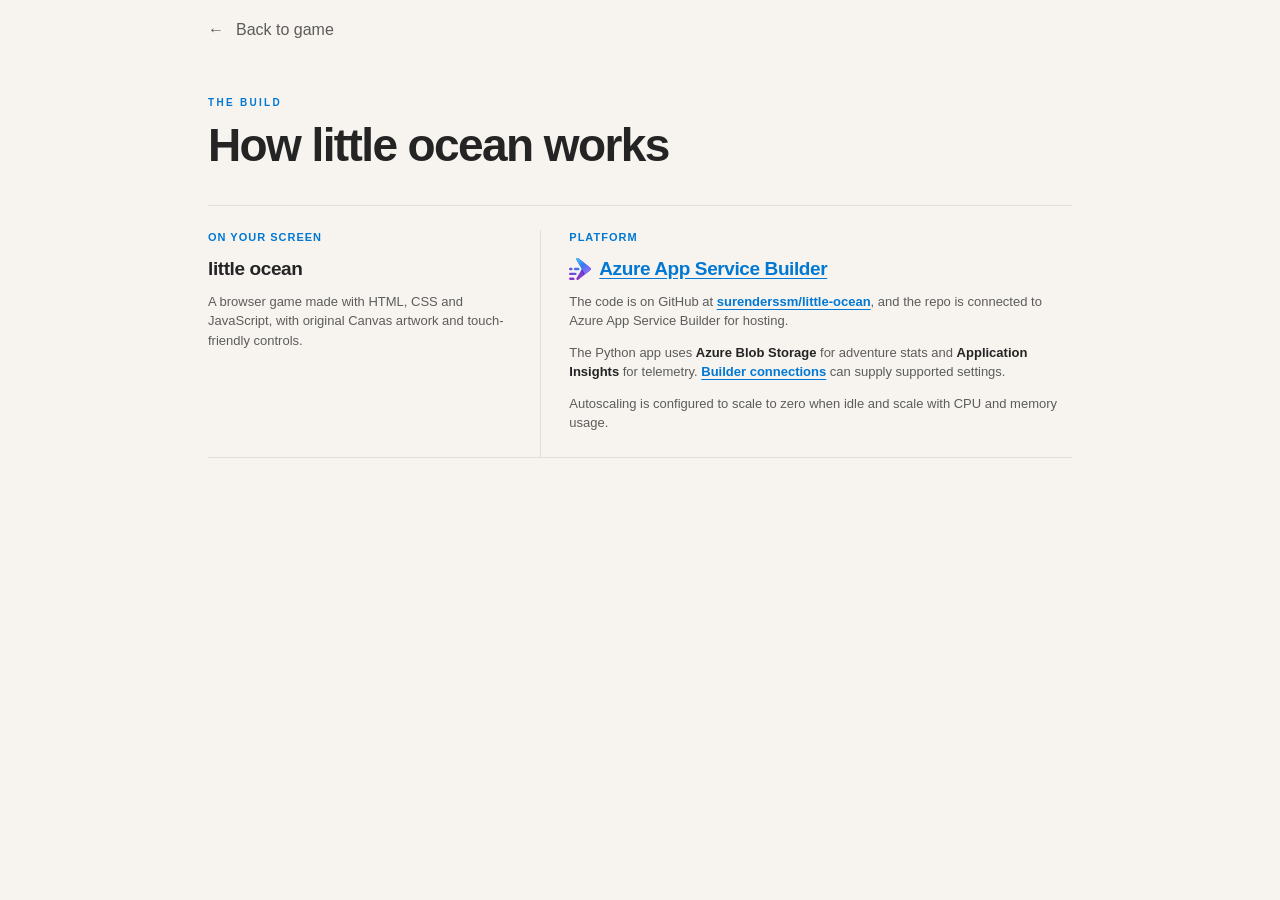
<file: how-its-built.html>
<!DOCTYPE html>
<html lang="en">
<head>
  <meta charset="UTF-8">
  <meta name="viewport" content="width=device-width, initial-scale=1">
  <title>How it's built - little ocean</title>
  <script>
    (() => {
      const param = new URLSearchParams(window.location.search).get("scoutTheme");
      const theme =
        param || (window.matchMedia("(prefers-color-scheme: dark)").matches ? "dark" : "light");
      document.documentElement.setAttribute("data-theme", theme);
    })();
  </script>
  <link rel="stylesheet" href="styles.css">
</head>
<body>
  <main class="app build-page">
    <nav class="build-nav" aria-label="Page navigation">
      <a class="how-built-link" href="index.html"><span aria-hidden="true">&#8592;</span> Back to game</a>
    </nav>
    <header class="build-hero">
      <span class="eyebrow">THE BUILD</span>
      <h1>How little ocean works</h1>
    </header>
    <section class="architecture" aria-label="Game and platform">
      <article class="architecture-node">
        <h2>On your screen</h2>
        <h3>little ocean</h3>
        <p>A browser game made with HTML, CSS and JavaScript, with original Canvas artwork and touch-friendly controls.</p>
      </article>
      <article class="architecture-node">
        <h2>Platform</h2>
        <h3 class="platform-brand"><img src="assets/app-service-builder.svg" width="22" height="22" alt=""><a class="platform-repo" href="https://builder.appservice.azure.com/" target="_blank" rel="noopener noreferrer">Azure App Service Builder</a></h3>
        <p>The code is on GitHub at <a class="platform-repo" href="https://github.com/surenderssm/little-ocean" target="_blank" rel="noopener noreferrer">surenderssm/little-ocean</a>, and the repo is connected to Azure App Service Builder for hosting.</p>
        <p>The Python app uses <strong>Azure Blob Storage</strong> for adventure stats and <strong>Application Insights</strong> for telemetry. <a class="platform-repo" href="https://builder.appservice.azure.com/docs/guides/connect-to-services/" target="_blank" rel="noopener noreferrer">Builder connections</a> can supply supported settings.</p>
        <p>Autoscaling is configured to scale to zero when idle and scale with CPU and memory usage.</p>
      </article>
    </section>
  </main>
</body>
</html>
</file>
<file: styles.css>
:root {
  color-scheme: light;
  --cp-bg: #f7f4ef;
  --cp-bg-elevated: #fcfbf8;
  --cp-surface: #ffffff;
  --cp-surface-soft: #f5f5f5;
  --cp-border: #dedede;
  --cp-border-strong: #919191;
  --cp-text: #242424;
  --cp-text-muted: #5c5c5c;
  --cp-text-soft: #6f6f6f;
  --cp-accent: #b11f4b;
  --cp-accent-hover: #9a1a41;
  --cp-accent-soft: rgba(177, 31, 75, 0.08);
  --cp-accent-fg: #ffffff;
  --cp-success: #16a34a;
  --cp-danger: #dc2626;
  --cp-warning: #f59e0b;
  --cp-link: #0078d4;
  --cp-shadow: 0 18px 48px rgba(0, 0, 0, 0.12);
  --cp-overlay: rgba(255, 255, 255, 0.8);
  --cp-panel: rgba(255, 255, 255, 0.86);
  --cp-panel-strong: rgba(255, 255, 255, 0.96);
  --cp-sheen: rgba(255, 255, 255, 0.55);
  --cp-highlight: rgba(177, 31, 75, 0.12);
}
html[data-theme="dark"] {
  color-scheme: dark;
  --cp-bg: #3d3b3a;
  --cp-bg-elevated: #343231;
  --cp-surface: #292929;
  --cp-surface-soft: #2e2e2e;
  --cp-border: #474747;
  --cp-border-strong: #5f5f5f;
  --cp-text: #dedede;
  --cp-text-muted: #919191;
  --cp-text-soft: #b0b0b0;
  --cp-accent: #fd8ea1;
  --cp-accent-hover: #fb7b91;
  --cp-accent-soft: rgba(253, 142, 161, 0.14);
  --cp-accent-fg: #1a1a1a;
  --cp-success: #4ade80;
  --cp-danger: #f87171;
  --cp-warning: #fbbf24;
  --cp-link: #4da6ff;
  --cp-shadow: 0 18px 48px rgba(0, 0, 0, 0.32);
  --cp-overlay: rgba(41, 41, 41, 0.88);
  --cp-panel: rgba(41, 41, 41, 0.72);
  --cp-panel-strong: rgba(41, 41, 41, 0.96);
  --cp-sheen: rgba(255, 255, 255, 0.04);
  --cp-highlight: rgba(253, 142, 161, 0.12);
}
:root {
  --cp-world-paper: var(--cp-surface);
  --cp-world-ink: var(--cp-text);
  --cp-ocean-top: color-mix(in srgb, var(--cp-link) 46%, var(--cp-success));
  --cp-ocean-mid: color-mix(in srgb, var(--cp-link) 84%, var(--cp-success));
  --cp-ocean-deep: color-mix(in srgb, var(--cp-link) 48%, var(--cp-world-ink));
  --cp-foam: color-mix(in srgb, var(--cp-world-paper) 94%, var(--cp-link));
  --cp-ink: color-mix(in srgb, var(--cp-link) 28%, var(--cp-world-ink));
  --cp-sand: color-mix(in srgb, var(--cp-warning) 30%, var(--cp-world-paper));
  --cp-coral: color-mix(in srgb, var(--cp-danger) 48%, var(--cp-world-paper));
  --cp-plant: color-mix(in srgb, var(--cp-success) 70%, var(--cp-link));
}
html[data-theme="dark"] {
  --cp-world-paper: var(--cp-text);
  --cp-world-ink: var(--cp-accent-fg);
  --cp-ocean-top: color-mix(in srgb, var(--cp-link) 58%, var(--cp-world-ink));
  --cp-ocean-mid: color-mix(in srgb, var(--cp-link) 45%, var(--cp-world-ink));
  --cp-ocean-deep: color-mix(in srgb, var(--cp-link) 25%, var(--cp-world-ink));
}
* { box-sizing: border-box; }
[hidden] { display: none !important; }
body { margin: 0; background: var(--cp-bg); color: var(--cp-text); font-family: "Segoe UI", Aptos, Calibri, -apple-system, BlinkMacSystemFont, sans-serif; }
button { font: inherit; cursor: pointer; -webkit-tap-highlight-color: transparent; }
button:focus-visible, canvas:focus-visible { outline: 3px solid var(--cp-warning); outline-offset: 4px; }
button { touch-action: manipulation; }
svg { width: 24px; height: 24px; flex-shrink: 0; }
.icon-library { position: absolute; width: 0; height: 0; overflow: hidden; }
.app { max-width: 1540px; margin: auto; padding: 0 48px; }
.topbar { height: 104px; display: flex; align-items: center; justify-content: space-between; gap: 24px; }
.brand { display: flex; gap: 10px; align-items: center; font-size: 23px; font-weight: 850; letter-spacing: -.8px; line-height: 1.1; }
.brand-icon { display: grid; place-items: center; color: var(--cp-link); }
.brand-icon svg { width: 38px; height: 38px; }
.brand-sub { display: block; font-size: 8px; letter-spacing: 2.2px; margin-top: 6px; color: var(--cp-text-soft); font-weight: 700; }
.icon-button { min-width: 48px; min-height: 48px; padding: 12px; display: grid; place-items: center; border-radius: 50%; border: 1px solid var(--cp-border); background: var(--cp-bg-elevated); color: var(--cp-text); transition: transform .18s, background .18s; }
.icon-button:hover { transform: translateY(-2px); background: var(--cp-surface-soft); }
.icon-button svg { width: 21px; height: 21px; }
.game-frame { border: 1px solid var(--cp-border); border-radius: 20px; overflow: hidden; background: var(--cp-bg-elevated); }
.stage { position: relative; height: clamp(490px, 42vw, 680px); isolation: isolate; overflow: hidden; background: var(--cp-ocean-deep); }
canvas { width: 100%; height: 100%; display: block; touch-action: none; }
.welcome { position: absolute; top: 18%; left: 5.5%; color: var(--cp-foam); width: 50%; pointer-events: none; }
.eyebrow { font-size: 10px; font-weight: 800; letter-spacing: 2.3px; }
.welcome .eyebrow { color: var(--cp-sand); margin-bottom: 16px; }
h1 { position: relative; margin: 0; font-size: clamp(48px, 5.25vw, 81px); line-height: .99; letter-spacing: -3.2px; font-weight: 900; }
h1 span { display: block; color: var(--cp-sand); }
.title-spark { position: absolute; font-style: normal; font-size: 38px; top: -13px; margin-left: 18px; color: var(--cp-warning); transform: rotate(12deg); }
.welcome p { font-size: 15px; line-height: 1.7; margin: 24px 0 22px; color: var(--cp-foam); }
.primary-button { display: inline-flex; min-height: 56px; padding: 16px 27px; align-items: center; justify-content: center; gap: 24px; background: var(--cp-accent); border: 0; border-radius: 10px; color: var(--cp-accent-fg); font-weight: 800; font-size: 16px; box-shadow: 0 4px 0 var(--cp-accent-hover); transition: transform .18s, background .18s; pointer-events: auto; }
.primary-button:hover { background: var(--cp-accent-hover); transform: translateY(-2px); }
.primary-button:active { transform: translateY(3px); box-shadow: none; }
.primary-button svg { width: 20px; height: 20px; }
.blue-name { position: absolute; left: 73.5%; top: 24%; transform: translateX(-50%) rotate(5deg); color: var(--cp-foam); font-size: 15px; font-weight: 700; white-space: nowrap; pointer-events: none; }
.blue-name svg { display: block; width: 42px; height: 27px; margin: 2px 0 0 40%; }
.adventure-strip { display: flex; align-items: center; justify-content: space-between; gap: 16px; padding: 25px 32px; }
.strip-heading { display: grid; gap: 8px; margin-right: 12px; }
.strip-heading .eyebrow { color: var(--cp-text-soft); font-size: 8px; letter-spacing: 1.8px; }
.strip-heading strong { font-size: 13px; }
.reef-stop { display: flex; gap: 12px; align-items: center; opacity: .62; }
.reef-stop.active, .reef-stop.complete { opacity: 1; }
.reef-stop.active strong { color: var(--cp-link); }
.reef-stop small { display: block; font-size: 8px; letter-spacing: 1.6px; font-weight: 750; color: var(--cp-text-soft); margin-bottom: 5px; }
.reef-stop strong { white-space: nowrap; font-size: 12px; }
.reef-icon { display: grid; place-items: center; width: 42px; height: 42px; font-size: 29px; border-radius: 50%; background: var(--cp-surface-soft); }
.sun { color: var(--cp-warning); background: color-mix(in srgb, var(--cp-warning) 12%, var(--cp-bg-elevated)); }
.garden { color: var(--cp-accent); background: var(--cp-accent-soft); }
.moon { color: var(--cp-link); background: color-mix(in srgb, var(--cp-link) 9%, var(--cp-bg-elevated)); }
.journey-dots { color: var(--cp-border-strong); white-space: nowrap; }
.footer { padding: 16px 0; display: flex; justify-content: space-between; gap: 16px; color: var(--cp-text-soft); font-size: 11px; align-items: center; }
.keyboard-hint { display: flex; gap: 5px; align-items: center; }
kbd { font: 10px "Segoe UI", Aptos, Calibri, sans-serif; border-radius: 4px; border: 1px solid var(--cp-border); background: var(--cp-bg-elevated); min-width: 21px; padding: 3px 5px; text-align: center; color: var(--cp-text-muted); }
.hint-divider { display: inline-block; height: 14px; border-left: 1px solid var(--cp-border); margin: 0 9px; }
.safe-note { display: flex; gap: 6px; align-items: center; }
.safe-note > span { font-size: 19px; color: var(--cp-accent); }
.touch-hint { display: none; }
.hud { position: absolute; top: 20px; left: 24px; right: 24px; display: flex; justify-content: space-between; align-items: flex-start; gap: 12px; pointer-events: none; }
.hud-left { display: grid; gap: 12px; }
.score-pill { display: flex; gap: 10px; align-items: center; padding: 10px 18px; border-radius: 10px; background: var(--cp-panel-strong); color: var(--cp-text); }
.score-pill svg { color: var(--cp-warning); width: 24px; height: 24px; }
.score-pill strong { font-size: 23px; font-variant-numeric: tabular-nums; }
.score-pill > span { font-size: 11px; color: var(--cp-text-muted); }
.hearts { display: flex; gap: 5px; padding-left: 6px; }
.hearts svg { color: var(--cp-coral); width: 20px; height: 20px; filter: drop-shadow(0 1px 1px var(--cp-ocean-deep)); }
.hearts .empty { color: var(--cp-foam); opacity: .28; }
.quest-pill { padding: 12px 20px; width: 234px; border-radius: 10px; background: var(--cp-panel-strong); display: grid; gap: 4px; text-align: center; }
.quest-pill > span { text-transform: uppercase; font-size: 8px; letter-spacing: 1.8px; color: var(--cp-text-muted); font-weight: 800; }
.quest-pill strong { font-size: 13px; }
.progress-track { height: 4px; background: var(--cp-border); border-radius: 4px; margin-top: 6px; overflow: hidden; }
.progress-track span { display: block; width: 0; height: 100%; background: var(--cp-success); transition: width .25s; }
.hud-actions { display: flex; gap: 8px; pointer-events: auto; }
.hud-actions .icon-button { background: var(--cp-panel-strong); }
.game-tip { position: absolute; top: 114px; left: 50%; transform: translateX(-50%); color: var(--cp-foam); font-size: 12px; text-align: center; width: 80%; pointer-events: none; text-shadow: 0 1px 5px var(--cp-ocean-deep); }
.toast { position: absolute; left: 50%; top: 158px; transform: translate(-50%, 10px); text-align: center; padding: 8px 14px; border: 1px solid color-mix(in srgb, var(--cp-border) 72%, transparent); border-radius: 10px; color: var(--cp-ink); background: color-mix(in srgb, var(--cp-bg-elevated) 78%, transparent); font-weight: 650; font-size: 12px; opacity: 0; pointer-events: none; transition: opacity .2s, transform .2s; max-width: 90%; }
.toast.show { opacity: 1; transform: translate(-50%, 0); }
.play-controls { position: absolute; left: 20px; right: 20px; bottom: 20px; display: flex; justify-content: space-between; align-items: end; pointer-events: none; }
.dpad { display: grid; grid-template: repeat(3, 44px) / repeat(3, 44px); gap: 3px; opacity: .87; }
.direction { border: 1px solid var(--cp-foam); border-radius: 10px; color: var(--cp-ink); background: var(--cp-foam); font-size: 23px; font-weight: 800; touch-action: none; user-select: none; pointer-events: auto; }
.direction:active, .direction.held { background: var(--cp-sand); transform: scale(.94); }
.up { grid-area: 1 / 2; }.left { grid-area: 2 / 1; }.right { grid-area: 2 / 3; }.down { grid-area: 3 / 2; }
.dpad-center { grid-area: 2 / 2; display: grid; place-items: center; font-size: 30px; color: var(--cp-foam); }
.burst-wrap { display: grid; gap: 8px; text-align: center; }
.burst-button { pointer-events: auto; min-height: 58px; display: flex; gap: 10px; align-items: center; border: 1px solid var(--cp-foam); border-radius: 10px; background: var(--cp-foam); color: var(--cp-ink); padding: 12px 18px; font-size: 13px; font-weight: 800; }
.burst-button > span:first-child { color: var(--cp-link); font-size: 25px; }
.burst-button:disabled { opacity: .7; cursor: default; }
.burst-caption { color: var(--cp-foam); font-size: 10px; opacity: .8; }
.modal-backdrop { position: absolute; inset: 0; background: color-mix(in srgb, var(--cp-ocean-deep) 65%, transparent); display: grid; place-items: center; z-index: 4; padding: 16px; }
.modal { width: min(440px, 100%); background: var(--cp-bg-elevated); border: 1px solid var(--cp-border); border-radius: 16px; padding: 32px; text-align: center; }
.modal-emblem { width: 64px; height: 64px; border-radius: 50%; display: grid; place-items: center; background: color-mix(in srgb, var(--cp-warning) 16%, var(--cp-bg-elevated)); color: var(--cp-warning); margin: 0 auto 20px; font-size: 40px; }
.modal .eyebrow { font-size: 9px; color: var(--cp-text-muted); letter-spacing: 2px; }
h2 { font-size: 35px; letter-spacing: -1.3px; margin: 10px 0 12px; font-weight: 850; line-height: 1.1; }
.modal p { color: var(--cp-text-muted); font-size: 14px; line-height: 1.7; margin: 0 0 24px; }
.modal .primary-button { width: 100%; }
.text-button { display: block; margin: 20px auto 0; min-height: 36px; background: none; border: 0; color: var(--cp-text-muted); text-decoration: underline; text-underline-offset: 4px; font-size: 12px; }
.reward-row { display: flex; justify-content: center; gap: 16px; margin: 0 0 24px; color: var(--cp-accent); font-size: 14px; font-weight: 800; }
.sr-only { position: absolute; width: 1px; height: 1px; overflow: hidden; clip: rect(0,0,0,0); white-space: nowrap; }
.ocean-footer-bottom { display: flex; align-items: center; justify-content: space-between; gap: 24px; padding: 8px 0 20px; border-top: 1px solid var(--cp-border); }
.ocean-community { display: flex; align-items: center; gap: 20px; }
.community-stat { display: flex; align-items: baseline; gap: 7px; white-space: nowrap; }
.community-stat + .community-stat { border-left: 1px solid var(--cp-border); padding-left: 20px; }
.community-stat strong { color: var(--cp-accent); font-size: 18px; line-height: 1.2; font-weight: 750; font-variant-numeric: tabular-nums; }
.community-stat span { font-size: 11px; color: var(--cp-text-muted); }
.builder-footer { display: flex; align-items: center; justify-content: space-between; gap: 20px; padding: 24px 0 32px; font-size: 11px; color: var(--cp-text-soft); }
.ocean-footer-bottom .builder-footer { padding: 0; gap: 28px; }
.builder-credit { display: inline-flex; gap: 8px; align-items: center; color: var(--cp-text); text-decoration: none; min-height: 44px; }
.builder-credit > span { color: var(--cp-text-soft); }
.builder-credit img { width: 22px; height: 22px; }
.builder-credit strong { font-weight: 650; }
.builder-credit:hover strong, .how-built-link:hover { text-decoration: underline; text-underline-offset: 4px; }
.how-built-link { color: var(--cp-text-muted); text-decoration: none; min-height: 44px; display: inline-flex; gap: 12px; align-items: center; }
a:focus-visible, summary:focus-visible { outline: 3px solid var(--cp-warning); outline-offset: 4px; border-radius: 4px; }
.build-page { max-width: 960px; }
.build-nav { display: flex; align-items: center; justify-content: space-between; gap: 20px; padding: 8px 0; }
.build-nav .builder-credit { font-size: 14px; }
.build-hero { padding: 32px 0 24px; max-width: 780px; }
.build-hero .eyebrow { color: var(--cp-link); }
.build-hero h1 { font-size: clamp(34px, 4vw, 46px); line-height: 1.1; margin: 10px 0; letter-spacing: -1.6px; }
.architecture { display: grid; grid-template-columns: minmax(0, 1fr) minmax(0, 1.6fr); padding: 24px 0 0; border-top: 1px solid var(--cp-border); border-bottom: 1px solid var(--cp-border); }
.architecture-node { min-width: 0; padding: 0 28px 24px 0; }
.architecture-node + .architecture-node { border-left: 1px solid var(--cp-border); padding: 0 0 24px 28px; }
.architecture-node h2 { color: var(--cp-link); font-size: 11px; font-weight: 700; letter-spacing: 1px; line-height: 1.4; margin: 0 0 12px; text-transform: uppercase; }
.architecture-node h3 { font-size: 19px; letter-spacing: -.4px; line-height: 1.3; margin: 0 0 10px; }
.architecture-node p { color: var(--cp-text-muted); font-size: 13px; line-height: 1.5; margin: 0; }
.architecture-node p + p { margin-top: 12px; }
.architecture-node strong { color: var(--cp-text); font-weight: 650; }
.platform-repo { color: var(--cp-link); font-weight: 650; text-underline-offset: 3px; overflow-wrap: anywhere; }
.platform-brand { display: flex; align-items: center; gap: 8px; }
.platform-brand img { width: 22px; height: 22px; flex: none; }
@media (max-width: 680px) {
  .ocean-footer-bottom { flex-wrap: wrap; gap: 4px 12px; }
  .ocean-footer-bottom .builder-footer { gap: 0 8px; }
  .architecture { grid-template-columns: 1fr; padding-top: 20px; }
  .architecture-node { padding: 0 0 20px; }
  .architecture-node + .architecture-node { border-left: 0; border-top: 1px solid var(--cp-border); padding: 20px 0; }
}
@media (max-width: 600px) {
  .ocean-community { gap: 16px; }.community-stat + .community-stat { padding-left: 16px; }.community-stat { gap: 6px; }.community-stat strong { font-size: 16px; }.community-stat span { font-size: 10px; }
  .builder-footer { flex-wrap: wrap; gap: 0 20px; }
  .ocean-footer-bottom .builder-footer { gap: 0 8px; }
  .build-nav { padding: 8px 0; flex-wrap: wrap; gap: 4px 12px; }.build-nav .builder-credit, .build-nav .how-built-link { font-size: 12px; }.build-hero { padding: 24px 0 16px; }.build-hero h1 { letter-spacing: -1.2px; }
}
@media (min-width: 1000px) and (hover: hover) { .dpad { opacity: .35; transition: opacity .2s; }.dpad:hover { opacity: .95; } }
@media (min-width: 1500px) { .welcome { top: 20%; } }
@media (max-width: 1100px) { .app { padding: 0 28px; }.adventure-strip { padding: 22px; gap: 12px; }.strip-heading { max-width: 165px; }.journey-dots { display: none; }.reef-stop { gap: 8px; }.reef-icon { width: 35px; height: 35px; }.safe-note { font-size: 10px; } }
@media (max-width: 760px) {
  .app { padding: 0 16px; }.topbar { height: 80px; }.brand { font-size: 21px; }.topbar .icon-button { min-width: 44px; min-height: 44px; padding: 10px; }
  .stage { height: 620px; }.game-frame { border-radius: 16px; }.welcome { top: 70px; left: 7%; width: 86%; }.welcome .eyebrow { font-size: 9px; margin-bottom: 13px; }h1 { font-size: 53px; letter-spacing: -2.5px; }h1 br { display: none; }h1 span { display: block; }.title-spark { font-size: 28px; margin-left: 10px; }
  .welcome p { font-size: 13px; line-height: 1.6; margin: 16px 0 18px; }.primary-button { min-height: 52px; font-size: 15px; padding: 14px 22px; }
  .blue-name { left: 72%; top: 38%; font-size: 13px; }
  .strip-heading, .journey-dots { display: none; }.adventure-strip { gap: 8px; padding: 20px 12px; }.reef-stop { gap: 7px; }.reef-stop strong { font-size: 10px; }.reef-stop small { font-size: 6px; letter-spacing: 1px; }.reef-icon { width: 29px; height: 29px; font-size: 23px; }
  .footer { flex-wrap: wrap; padding: 12px 0; gap: 8px 20px; }.hud { left: 12px; right: 12px; top: 14px; gap: 8px; }.quest-pill { width: 155px; padding: 12px; }.quest-pill strong { font-size: 11px; }.quest-pill > span { font-size: 7px; letter-spacing: 1px; }.score-pill { padding: 9px 12px; gap: 6px; }.score-pill strong { font-size: 20px; }.score-pill > span { display: none; }.hud-actions { flex-direction: column; gap: 6px; }.hud-actions .icon-button { min-width: 42px; min-height: 42px; padding: 9px; }.game-tip { top: 130px; font-size: 11px; }.toast { top: 174px; }.hearts { gap: 3px; padding-left: 0; }.hearts svg { width: 16px; height: 16px; }
  .burst-button { padding: 10px 12px; min-height: 54px; gap: 7px; font-size: 11px; }.burst-button kbd { display: none; }.play-controls { left: 12px; right: 12px; bottom: 14px; }.dpad { grid-template: repeat(3, 44px) / repeat(3, 44px); }.burst-caption { font-size: 9px; }.modal { padding: 26px 22px; }h2 { font-size: 30px; }
}
@media (pointer: coarse) { .keyboard-hint { display: none; }.touch-hint { display: inline; } }
@media (max-width: 370px) { .app { padding: 0 8px; }h1 { font-size: 46px; }.reef-icon { display: none; }.quest-pill { width: 140px; }.score-pill { padding: 10px 8px; }.burst-caption { display: none; } }
@media (max-width: 460px) {
  .game-app .blue-name { left: 78%; top: 46%; font-size: 11px; }
  .game-app .blue-name svg { width: 32px; height: 20px; }
}
@media (max-height: 520px) and (orientation: landscape) { .topbar { height: 62px; }.stage { height: 400px; }.welcome { top: 65px; }.welcome p { margin: 12px 0; }h1 { font-size: 43px; }.modal { padding: 18px 26px; }.modal-emblem { display: none; }.modal p { margin-bottom: 14px; } }
@media (min-height: 620px), (min-height: 500px) and (orientation: portrait) {
  .game-app { min-height: 100svh; display: flex; flex-direction: column; }
  .game-app .topbar, .game-app .adventure-strip, .game-app .ocean-footer { flex: none; }
  .game-app .game-frame { display: flex; flex-direction: column; flex: 1 1 0; min-height: 0; }
  .game-app .stage { flex: 1 1 0; height: auto; min-height: 390px; }
}
@media (max-width: 760px) and (max-height: 700px) and (orientation: portrait) {
  .game-app .topbar { height: 64px; }
  .game-app .stage { min-height: 320px; }
  .game-app .adventure-strip { padding-top: 10px; padding-bottom: 10px; }
  .game-app .welcome { top: 46px; }
  .game-app .welcome h1 { font-size: clamp(38px, 11vw, 46px); }
  .game-app .welcome p { margin: 10px 0; }
  .game-app .footer { padding: 6px 0; }
  .game-app .ocean-footer-bottom { padding: 4px 0 8px; }
}
@media (max-width: 420px) and (max-height: 700px) and (orientation: portrait) {
  .game-app .safe-note { display: none; }
  .game-app .ocean-footer-bottom .builder-credit { font-size: 10px; gap: 5px; }
  .game-app .ocean-footer-bottom .builder-credit img { width: 18px; height: 18px; }
  .game-app .ocean-footer-bottom .how-built-link { font-size: 10px; gap: 6px; }
  .build-page .build-nav { padding: 2px 0; }
  .build-page .build-nav .builder-credit { font-size: 11px; gap: 5px; }
  .build-page .build-nav .how-built-link { font-size: 11px; gap: 5px; }
  .build-page .build-hero { padding: 16px 0 12px; }
  .build-page .build-hero h1 { font-size: clamp(30px, 9vw, 36px); margin: 8px 0; }
  .build-page .architecture { padding-top: 16px; }
  .build-page .architecture-node { padding-bottom: 16px; }
  .build-page .architecture-node + .architecture-node { padding-top: 16px; }
}
@media (min-height: 620px) and (max-height: 850px) and (min-width: 761px) {
  .game-app .topbar { height: 76px; }
  .game-app .adventure-strip { padding-top: 16px; padding-bottom: 16px; }
  .game-app .welcome { top: 16%; }
  .game-app .welcome h1 { font-size: clamp(43px, 4.5vw, 65px); }
  .game-app .welcome p { margin: 16px 0; }
}
@media (prefers-reduced-motion: reduce) { *, *::before, *::after { transition: none !important; scroll-behavior: auto !important; } }
</file>
